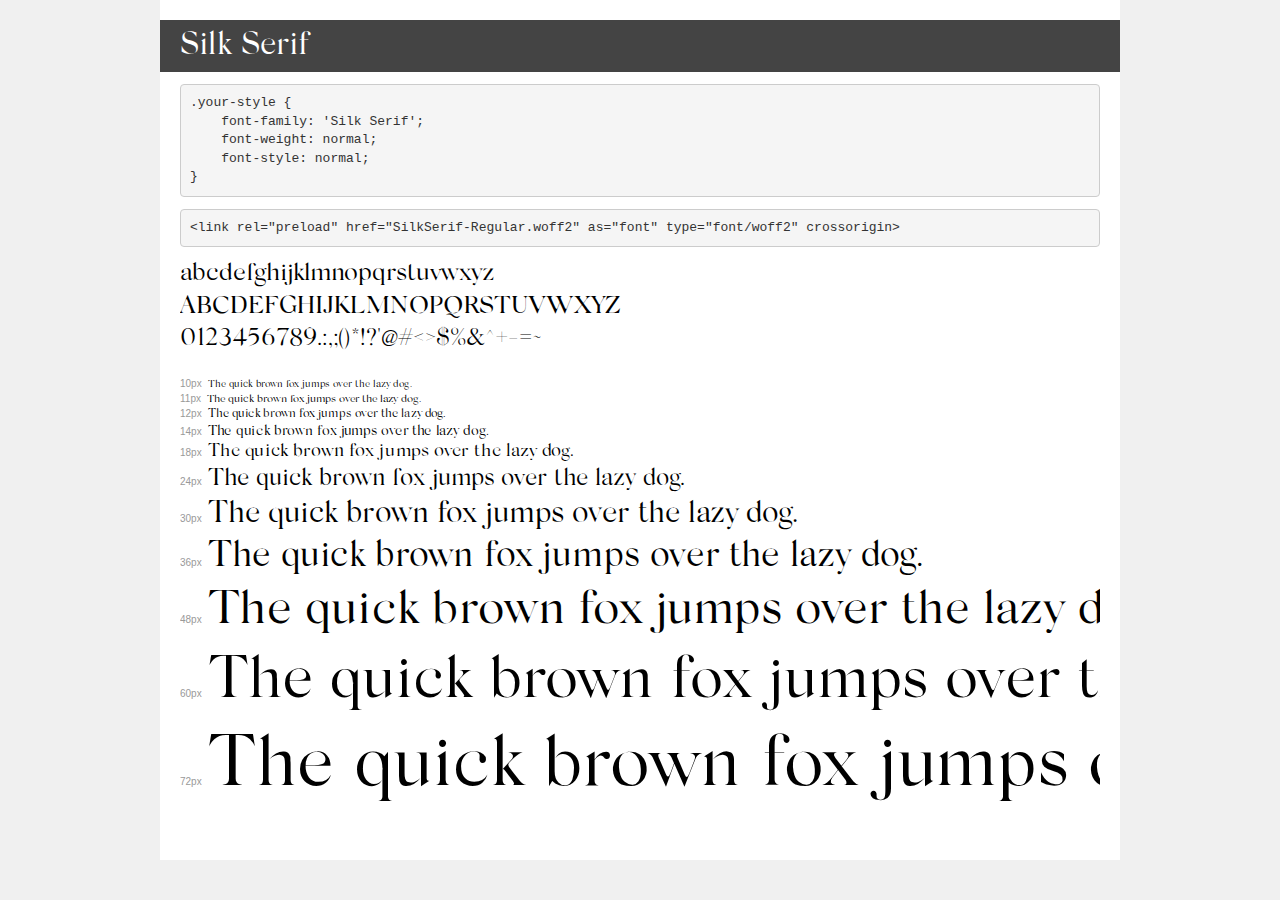
<file: blog post git file/fonts/silk/demo.html>
<!DOCTYPE html>
<html lang="en">
<head>
    <meta charset="utf-8">
    <meta http-equiv="X-UA-Compatible" content="IE=edge">
    <meta name="viewport" content="width=device-width, initial-scale=1">
    <meta name="robots" content="noindex, noarchive">
    <meta name="format-detection" content="telephone=no">
    <title>Transfonter demo</title>
    <link href="stylesheet.css" rel="stylesheet">
    <style>
        /*
        http://meyerweb.com/eric/tools/css/reset/
        v2.0 | 20110126
        License: none (public domain)
        */
        html, body, div, span, applet, object, iframe,
        h1, h2, h3, h4, h5, h6, p, blockquote, pre,
        a, abbr, acronym, address, big, cite, code,
        del, dfn, em, img, ins, kbd, q, s, samp,
        small, strike, strong, sub, sup, tt, var,
        b, u, i, center,
        dl, dt, dd, ol, ul, li,
        fieldset, form, label, legend,
        table, caption, tbody, tfoot, thead, tr, th, td,
        article, aside, canvas, details, embed,
        figure, figcaption, footer, header, hgroup,
        menu, nav, output, ruby, section, summary,
        time, mark, audio, video {
            margin: 0;
            padding: 0;
            border: 0;
            font-size: 100%;
            font: inherit;
            vertical-align: baseline;
        }
        /* HTML5 display-role reset for older browsers */
        article, aside, details, figcaption, figure,
        footer, header, hgroup, menu, nav, section {
            display: block;
        }
        body {
            line-height: 1;
        }
        ol, ul {
            list-style: none;
        }
        blockquote, q {
            quotes: none;
        }
        blockquote:before, blockquote:after,
        q:before, q:after {
            content: '';
            content: none;
        }
        table {
            border-collapse: collapse;
            border-spacing: 0;
        }
        /* demo styles */
        body {
            background: #f0f0f0;
            color: #000;
        }
        .page {
            background: #fff;
            width: 920px;
            margin: 0 auto;
            padding: 20px 20px 0 20px;
            overflow: hidden;
        }
        .font-container {
            overflow-x: auto;
            overflow-y: hidden;
            margin-bottom: 40px;
            line-height: 1.3;
            white-space: nowrap;
            padding-bottom: 5px;
        }
        h1 {
            position: relative;
            background: #444;
            font-size: 32px;
            color: #fff;
            padding: 10px 20px;
            margin: 0 -20px 12px -20px;
        }
        .letters {
            font-size: 25px;
            margin-bottom: 20px;
        }
        .s10:before {
            content: '10px';
        }
        .s11:before {
            content: '11px';
        }
        .s12:before {
            content: '12px';
        }
        .s14:before {
            content: '14px';
        }
        .s18:before {
            content: '18px';
        }
        .s24:before {
            content: '24px';
        }
        .s30:before {
            content: '30px';
        }
        .s36:before {
            content: '36px';
        }
        .s48:before {
            content: '48px';
        }
        .s60:before {
            content: '60px';
        }
        .s72:before {
            content: '72px';
        }
        .s10:before, .s11:before, .s12:before, .s14:before,
        .s18:before, .s24:before, .s30:before, .s36:before,
        .s48:before, .s60:before, .s72:before {
            font-family: Arial, sans-serif;
            font-size: 10px;
            font-weight: normal;
            font-style: normal;
            color: #999;
            padding-right: 6px;
        }
        pre {
            display: block;
            padding: 9px;
            margin: 0 0 12px;
            font-family: Monaco, Menlo, Consolas, "Courier New", monospace;
            font-size: 13px;
            line-height: 1.428571429;
            color: #333;
            font-weight: normal;
            font-style: normal;
            background-color: #f5f5f5;
            border: 1px solid #ccc;
            overflow-x: auto;
            border-radius: 4px;
        }
        /* responsive */
        @media (max-width: 959px) {
            .page {
                width: auto;
                margin: 0;
            }
        }
    </style>
</head>
<body>
<div class="page">
    <div class="demo">
        <h1 style="font-family: 'Silk Serif'; font-weight: normal; font-style: normal;">Silk Serif</h1>
        <pre title="Usage">.your-style {
    font-family: 'Silk Serif';
    font-weight: normal;
    font-style: normal;
}</pre>
        <pre title="Preload (optional)">
&lt;link rel=&quot;preload&quot; href=&quot;SilkSerif-Regular.woff2&quot; as=&quot;font&quot; type=&quot;font/woff2&quot; crossorigin&gt;</pre>
        <div class="font-container" style="font-family: 'Silk Serif'; font-weight: normal; font-style: normal;">
            <p class="letters">
                abcdefghijklmnopqrstuvwxyz<br>
ABCDEFGHIJKLMNOPQRSTUVWXYZ<br>
                0123456789.:,;()*!?'@#&lt;&gt;$%&^+-=~
            </p>
            <p class="s10" style="font-size: 10px;">The quick brown fox jumps over the lazy dog.</p>
            <p class="s11" style="font-size: 11px;">The quick brown fox jumps over the lazy dog.</p>
            <p class="s12" style="font-size: 12px;">The quick brown fox jumps over the lazy dog.</p>
            <p class="s14" style="font-size: 14px;">The quick brown fox jumps over the lazy dog.</p>
            <p class="s18" style="font-size: 18px;">The quick brown fox jumps over the lazy dog.</p>
            <p class="s24" style="font-size: 24px;">The quick brown fox jumps over the lazy dog.</p>
            <p class="s30" style="font-size: 30px;">The quick brown fox jumps over the lazy dog.</p>
            <p class="s36" style="font-size: 36px;">The quick brown fox jumps over the lazy dog.</p>
            <p class="s48" style="font-size: 48px;">The quick brown fox jumps over the lazy dog.</p>
            <p class="s60" style="font-size: 60px;">The quick brown fox jumps over the lazy dog.</p>
            <p class="s72" style="font-size: 72px;">The quick brown fox jumps over the lazy dog.</p>
        </div>
    </div>

</div>
</body>
</html>
</file>
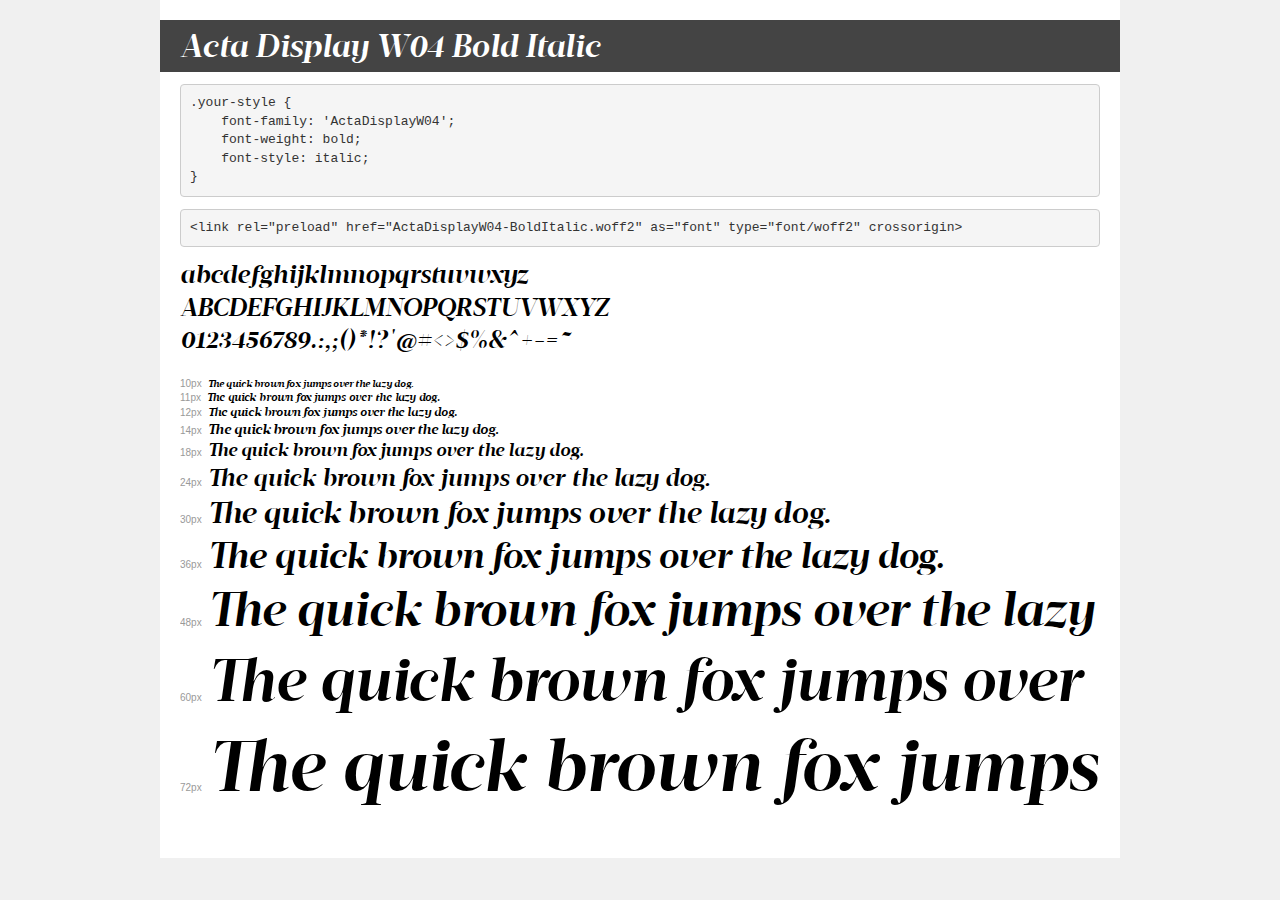
<file: blog post git file/fonts/transfonter.org-20220402-093844/demo.html>
<!DOCTYPE html>
<html lang="en">
<head>
    <meta charset="utf-8">
    <meta http-equiv="X-UA-Compatible" content="IE=edge">
    <meta name="viewport" content="width=device-width, initial-scale=1">
    <meta name="robots" content="noindex, noarchive">
    <meta name="format-detection" content="telephone=no">
    <title>Transfonter demo</title>
    <link href="stylesheet.css" rel="stylesheet">
    <style>
        /*
        http://meyerweb.com/eric/tools/css/reset/
        v2.0 | 20110126
        License: none (public domain)
        */
        html, body, div, span, applet, object, iframe,
        h1, h2, h3, h4, h5, h6, p, blockquote, pre,
        a, abbr, acronym, address, big, cite, code,
        del, dfn, em, img, ins, kbd, q, s, samp,
        small, strike, strong, sub, sup, tt, var,
        b, u, i, center,
        dl, dt, dd, ol, ul, li,
        fieldset, form, label, legend,
        table, caption, tbody, tfoot, thead, tr, th, td,
        article, aside, canvas, details, embed,
        figure, figcaption, footer, header, hgroup,
        menu, nav, output, ruby, section, summary,
        time, mark, audio, video {
            margin: 0;
            padding: 0;
            border: 0;
            font-size: 100%;
            font: inherit;
            vertical-align: baseline;
        }
        /* HTML5 display-role reset for older browsers */
        article, aside, details, figcaption, figure,
        footer, header, hgroup, menu, nav, section {
            display: block;
        }
        body {
            line-height: 1;
        }
        ol, ul {
            list-style: none;
        }
        blockquote, q {
            quotes: none;
        }
        blockquote:before, blockquote:after,
        q:before, q:after {
            content: '';
            content: none;
        }
        table {
            border-collapse: collapse;
            border-spacing: 0;
        }
        /* demo styles */
        body {
            background: #f0f0f0;
            color: #000;
        }
        .page {
            background: #fff;
            width: 920px;
            margin: 0 auto;
            padding: 20px 20px 0 20px;
            overflow: hidden;
        }
        .font-container {
            overflow-x: auto;
            overflow-y: hidden;
            margin-bottom: 40px;
            line-height: 1.3;
            white-space: nowrap;
            padding-bottom: 5px;
        }
        h1 {
            position: relative;
            background: #444;
            font-size: 32px;
            color: #fff;
            padding: 10px 20px;
            margin: 0 -20px 12px -20px;
        }
        .letters {
            font-size: 25px;
            margin-bottom: 20px;
        }
        .s10:before {
            content: '10px';
        }
        .s11:before {
            content: '11px';
        }
        .s12:before {
            content: '12px';
        }
        .s14:before {
            content: '14px';
        }
        .s18:before {
            content: '18px';
        }
        .s24:before {
            content: '24px';
        }
        .s30:before {
            content: '30px';
        }
        .s36:before {
            content: '36px';
        }
        .s48:before {
            content: '48px';
        }
        .s60:before {
            content: '60px';
        }
        .s72:before {
            content: '72px';
        }
        .s10:before, .s11:before, .s12:before, .s14:before,
        .s18:before, .s24:before, .s30:before, .s36:before,
        .s48:before, .s60:before, .s72:before {
            font-family: Arial, sans-serif;
            font-size: 10px;
            font-weight: normal;
            font-style: normal;
            color: #999;
            padding-right: 6px;
        }
        pre {
            display: block;
            padding: 9px;
            margin: 0 0 12px;
            font-family: Monaco, Menlo, Consolas, "Courier New", monospace;
            font-size: 13px;
            line-height: 1.428571429;
            color: #333;
            font-weight: normal;
            font-style: normal;
            background-color: #f5f5f5;
            border: 1px solid #ccc;
            overflow-x: auto;
            border-radius: 4px;
        }
        /* responsive */
        @media (max-width: 959px) {
            .page {
                width: auto;
                margin: 0;
            }
        }
    </style>
</head>
<body>
<div class="page">
    <div class="demo">
        <h1 style="font-family: 'ActaDisplayW04'; font-weight: bold; font-style: italic;">Acta Display W04 Bold Italic</h1>
        <pre title="Usage">.your-style {
    font-family: 'ActaDisplayW04';
    font-weight: bold;
    font-style: italic;
}</pre>
        <pre title="Preload (optional)">
&lt;link rel=&quot;preload&quot; href=&quot;ActaDisplayW04-BoldItalic.woff2&quot; as=&quot;font&quot; type=&quot;font/woff2&quot; crossorigin&gt;</pre>
        <div class="font-container" style="font-family: 'ActaDisplayW04'; font-weight: bold; font-style: italic;">
            <p class="letters">
                abcdefghijklmnopqrstuvwxyz<br>
ABCDEFGHIJKLMNOPQRSTUVWXYZ<br>
                0123456789.:,;()*!?'@#&lt;&gt;$%&^+-=~
            </p>
            <p class="s10" style="font-size: 10px;">The quick brown fox jumps over the lazy dog.</p>
            <p class="s11" style="font-size: 11px;">The quick brown fox jumps over the lazy dog.</p>
            <p class="s12" style="font-size: 12px;">The quick brown fox jumps over the lazy dog.</p>
            <p class="s14" style="font-size: 14px;">The quick brown fox jumps over the lazy dog.</p>
            <p class="s18" style="font-size: 18px;">The quick brown fox jumps over the lazy dog.</p>
            <p class="s24" style="font-size: 24px;">The quick brown fox jumps over the lazy dog.</p>
            <p class="s30" style="font-size: 30px;">The quick brown fox jumps over the lazy dog.</p>
            <p class="s36" style="font-size: 36px;">The quick brown fox jumps over the lazy dog.</p>
            <p class="s48" style="font-size: 48px;">The quick brown fox jumps over the lazy dog.</p>
            <p class="s60" style="font-size: 60px;">The quick brown fox jumps over the lazy dog.</p>
            <p class="s72" style="font-size: 72px;">The quick brown fox jumps over the lazy dog.</p>
        </div>
    </div>

</div>
</body>
</html>
</file>
<file: blog post git file/fonts/silk/stylesheet.css>
@font-face {
    font-family: 'Silk Serif';
    src: url('SilkSerif-Regular.eot');
    src: url('SilkSerif-Regular.eot?#iefix') format('embedded-opentype'),
        url('SilkSerif-Regular.woff2') format('woff2'),
        url('SilkSerif-Regular.woff') format('woff'),
        url('SilkSerif-Regular.ttf') format('truetype');
    font-weight: normal;
    font-style: normal;
    font-display: swap;
}
</file>
<file: blog post git file/fonts/transfonter.org-20220402-093844/stylesheet.css>
@font-face {
    font-family: 'ActaDisplayW04';
    src: url('ActaDisplayW04-BoldItalic.eot');
    src: url('ActaDisplayW04-BoldItalic.eot?#iefix') format('embedded-opentype'),
        url('ActaDisplayW04-BoldItalic.woff2') format('woff2'),
        url('ActaDisplayW04-BoldItalic.woff') format('woff'),
        url('ActaDisplayW04-BoldItalic.ttf') format('truetype');
    font-weight: bold;
    font-style: italic;
    font-display: swap;
}
</file>
